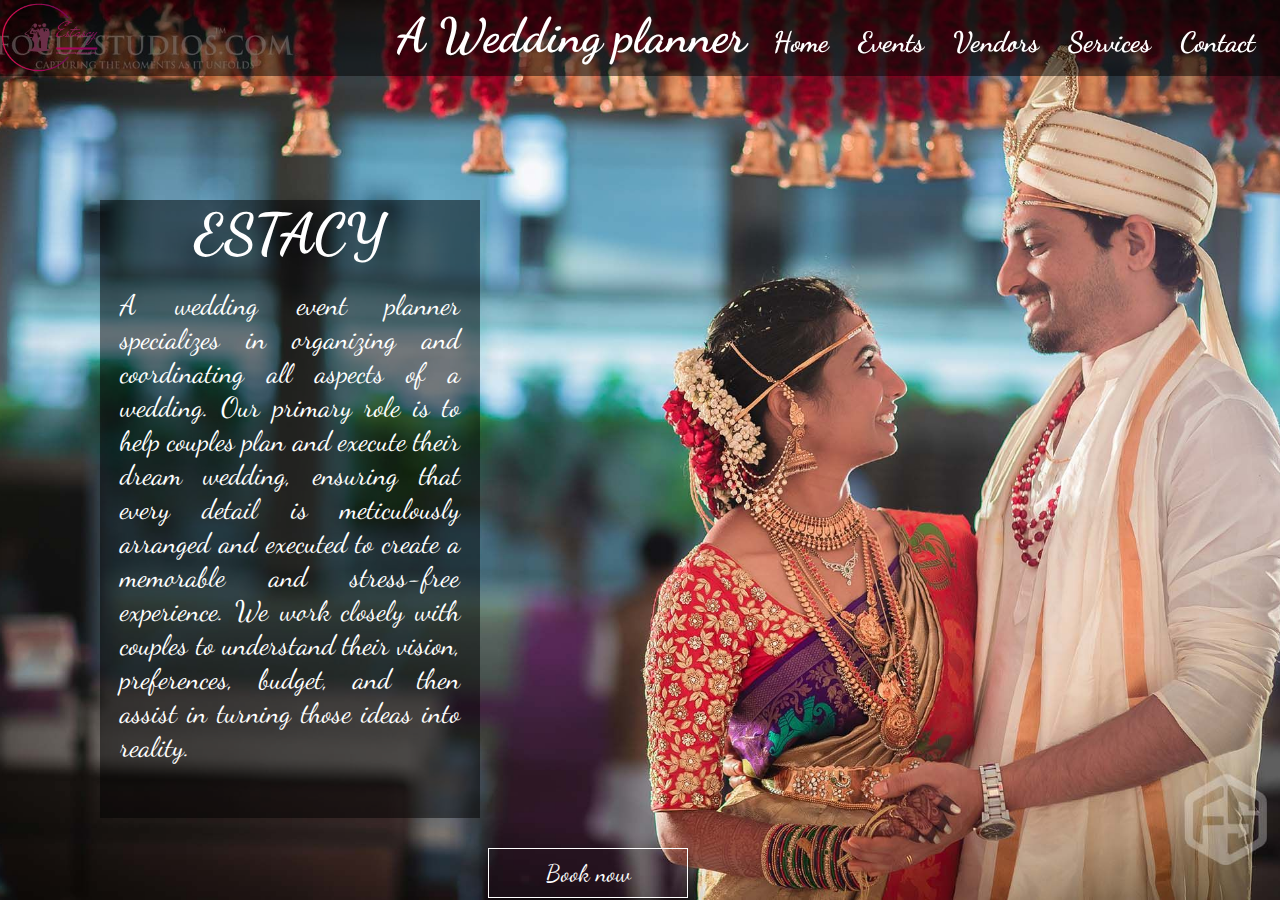
<file: index.html>
<!DOCTYPE html>
<html lang="en">
<head>
    <meta charset="UTF-8">
    <meta name="viewport" content="width=device-width, initial-scale=1.0">
    <link rel="stylesheet" href="style.css">
    <title>Document</title>
</head>
<body>
    <div class="page1">
        <header>
            <div class="logo">
                <img src="images/logo.png" alt="">
            </div>
            <div class="heading">
                <h1>A Wedding planner</h1>
            </div>
            <div>
                <ul>
                    <li><a href="index.html">Home</a></li>
                    <li><a href="event.html">Events</a></li>
                    <li><a href="Photographers.html">Vendors</a></li>
                    <li><a href="services.html">Services</a></li>
                    <li><a href="contact.html">Contact</a></li>
    
                </ul>
            </div>
        </header>
        <!-----------------------------------home page-------------------------------------------------->
        <div class="p1content">
            <div class="wrapper">
                <div class="box box2"><h1> ESTACY</h1><p>A wedding event planner specializes in organizing and coordinating all aspects of a wedding.
                     Our primary role is to help couples plan and execute their dream wedding, ensuring that every detail is meticulously arranged and executed to create a memorable and stress-free experience.
                      We work closely with couples to understand their vision, preferences, budget, and then assist in turning those ideas into reality.</p><br></div>
            </div> 
            <div>
                <button class="btn"><a href="event.html">Book now</a></button>
            </div>
        </div>
    </div>
        

</body>
</html>
</file>
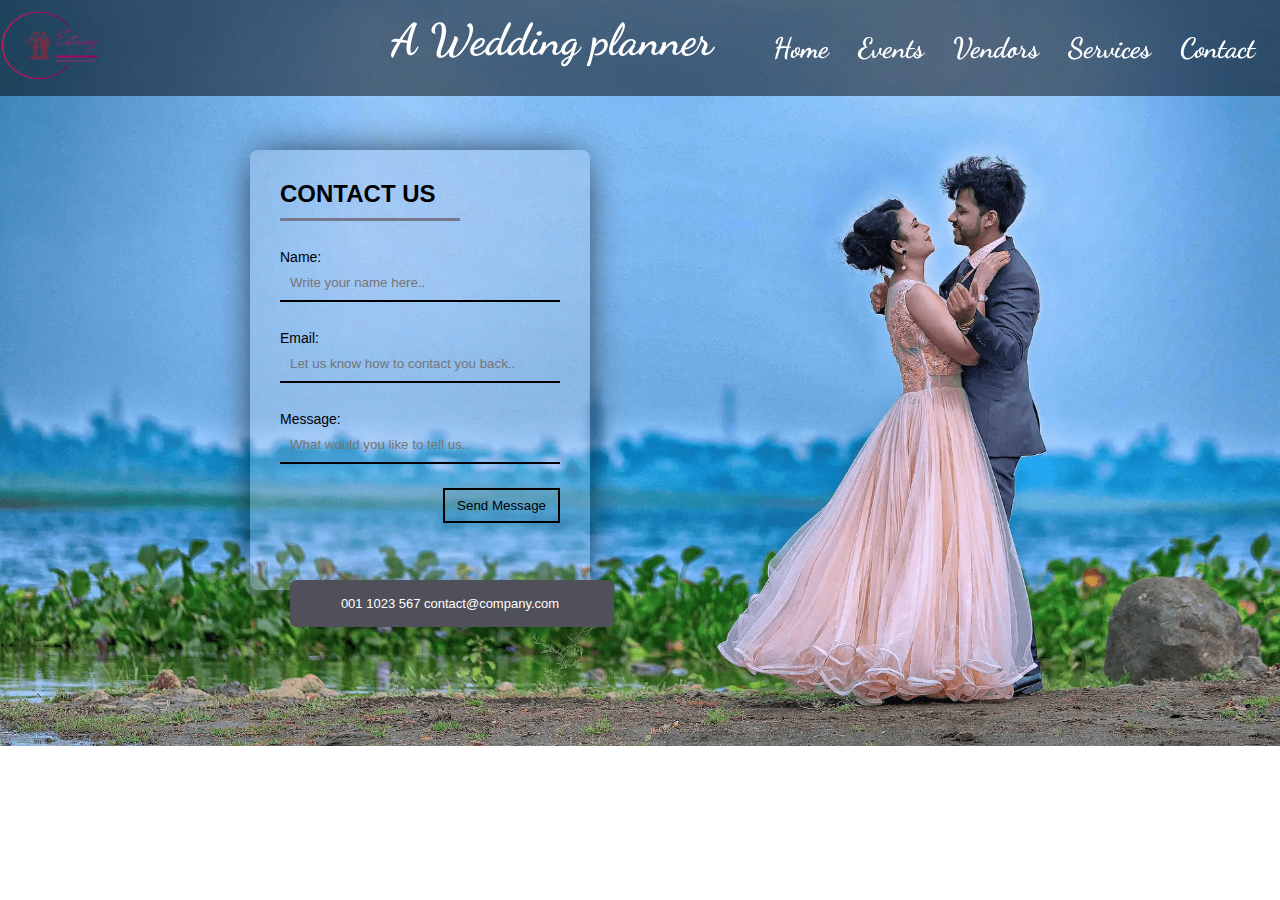
<file: contact.html>
<!DOCTYPE html>
<html lang="en">
<head>
    <meta charset="UTF-8">
    <meta name="viewport" content="width=device-width, initial-scale=1.0">
    <title>Document</title>
    <style>
    @import url('https://fonts.googleapis.com/css2?family=Dancing+Script:wght@400;500;600;700&family=Poppins:wght@100;200;300;400;500;600;700;800&display=swap');
    body{
    margin: 0;
    padding: 0;
    font-family: 'Dancing Script', cursive;
    box-sizing: border-box;
    background-image: url(images/bgimg.jpg);
    background-size: cover;
    background-repeat: no-repeat;
    width: 100%;
    background-position: center;
    overflow: hidden;
    align-items: center;
    justify-content: center;
    font-family: 'Dancing Script', cursive;
   }
.cpage header{
 display: flex;
 justify-content: space-between;
 background-color: rgba(0, 0, 0, 0.5);
 width: 100%;
 top: 0;
 right: 0;
 left: 0;
 position: fixed;
}
.clogo img{
    width:100px ;
    height:70px ;
    margin-top:10px;
    
}
.cpage header ul li{
    display: inline-block;
    margin-right: 25px;
    margin-top: 15px;
 
}
.cpage header ul li a{
    text-decoration: none;
    color: #fff;
    font-size: 28px;
    font-weight:900;
    
    
}
.cheading{
 font-size: 22px;
 color: #fff;
 margin-left: 270px;
 margin-top: -15px;

}
.form{
    width:340px;
    height:440px;
    background:rgba(202, 209, 227, 0.25);
    border-radius:8px;
    box-shadow:0 0 40px -10px #000;
    margin-top:150px;
    margin-left: 250px;
    padding:20px 30px;
    max-width:calc(100vw - 40px);
    box-sizing:border-box;
    font-family:'Montserrat',sans-serif;        
            
    }
h2{
    margin:10px 0;
    padding-bottom:10px;
    width:180px;
    color:#000;
    border-bottom:3px solid #78788c;
    }
input{
        width:100%;
        padding:10px;
        box-sizing:border-box;
        background:none;
        outline:none;
        resize:none;
        border:0;
        font-family:'Montserrat',sans-serif;
        transition:all .3s;
        border-bottom:2px solid #000;
    }
input:focus{
        border-bottom:2px solid #000;
    }
p:before{
        content:attr(type);
        display:block;
        margin:28px 0 0;
        font-size:14px;
        color:#000;
    }
button{
        float:right;
        padding:8px 12px;
        margin:8px 0 0;
        font-family:'Montserrat',sans-serif;
        border:2px solid #000;
        background:0;
        color:#000;
        cursor:pointer;transition:all .3s}
button:hover{
    background:#78788c;
        color:#fff;
}
.cont{
    content:'Hi';
    position:absolute;
    top: 580px;
    margin-left: 10px;
    background:#50505a;
    color:#fff;width:320px;
    padding:16px 4px 16px 0;
    border-radius:6px;
    font-size:13px;
    box-shadow:10px 10px 40px -14px #000;
    text-align: center;
    
}
</style>
</head>
<body>
    <div class="cpage">
        <header>
            <div class="clogo">
                <img src="images/logo.png" alt="">
            </div>
            <div class="cheading">
                <h1>A Wedding planner</h1>
            </div>
            <div>
                <ul>
                    <li><a href="index.html">Home</a></li>
                    <li><a href="event.html">Events</a></li>
                    <li><a href="Photographers.html">Vendors</a></li>
                    <li><a href="services.html">Services</a></li>
                    <li><a href="contact.html">Contact</a></li>
    
                </ul>
            </div>
        </header>
        <form class="form">
        <h2>CONTACT US</h2>
        <p type="Name:"><input placeholder="Write your name here.."></input></p>
        <p type="Email:"><input placeholder="Let us know how to contact you back.."></input></p>
        <p type="Message:"><input placeholder="What would you like to tell us.."></input></p>
        <button class="msg">Send Message</button>
        <div class="cont">
          <span class="fao"></span>001 1023 567
          <span class="faeo"></span> contact@company.com
        </div>
      </form>
    </div>
</body>
</html>
</file>
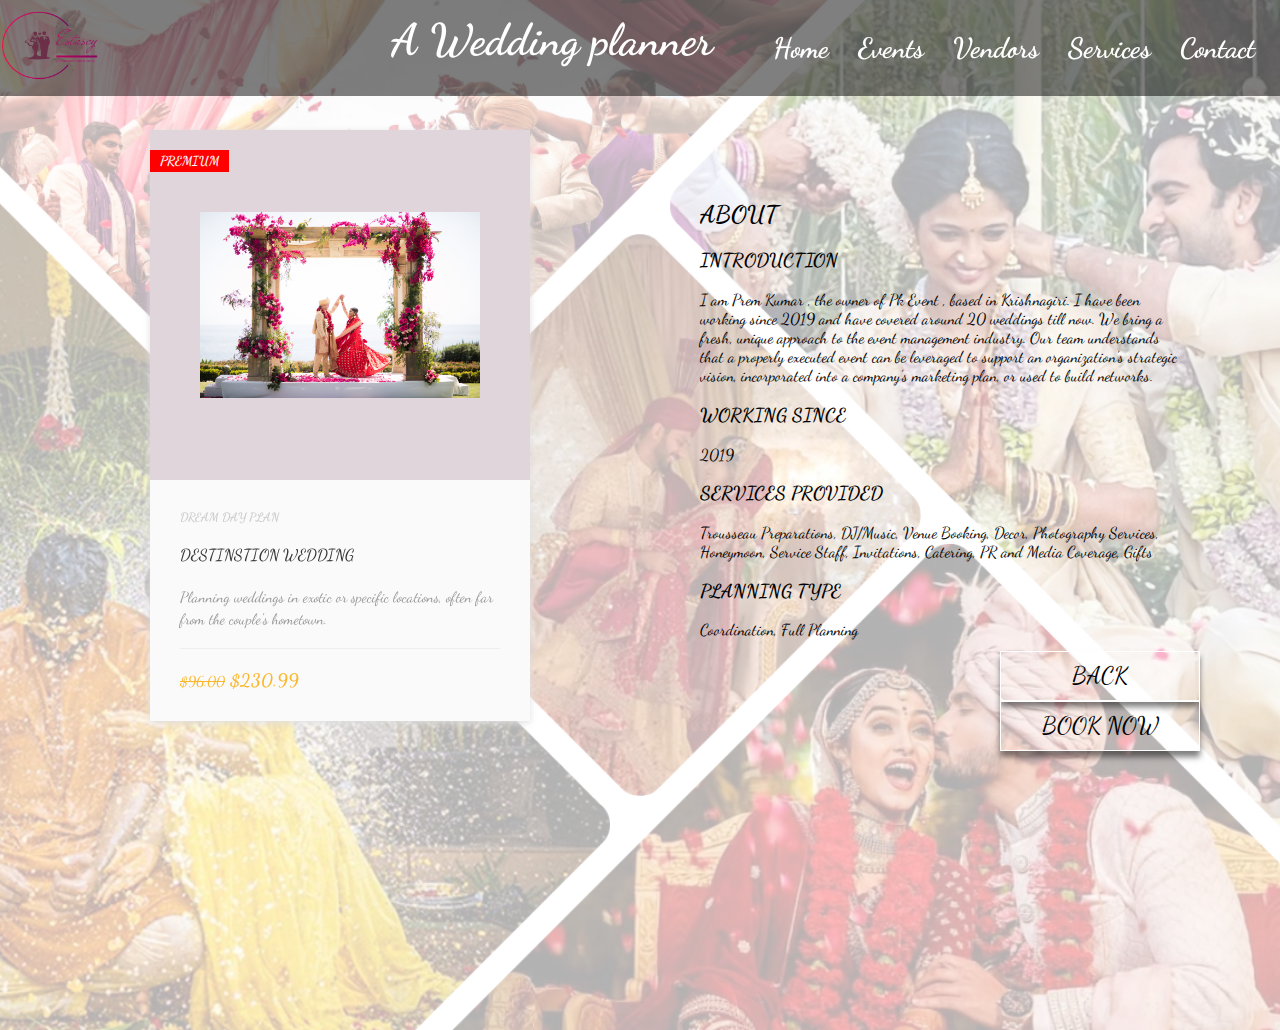
<file: details.html>
<!DOCTYPE html>
<html lang="en">
<head>
    <meta charset="UTF-8">
    <meta name="viewport" content="width=device-width, initial-scale=1.0">
    <title>Document</title>
    <style>
    @import url('https://fonts.googleapis.com/css2?family=Dancing+Script:wght@400;500;600;700&family=Poppins:wght@100;200;300;400;500;600;700;800&display=swap');
    body{
    margin: 0;
    padding: 0;
    -webkit-box-sizing: border-box;
    box-sizing: border-box;
    font-family: 'Dancing Script', cursive;
    box-sizing: border-box;
    background-image: url(images/backgroundn\ images.png);
    background-size: cover;
    background-repeat: no-repeat;
    height: 100vh;
    width: 100%;
    background-position: center;
    overflow: hidden;
    align-items: center;
    justify-content: center;
    
}
.dpage header{
 display: flex;
 justify-content: space-between;
 background-color: rgba(0, 0, 0, 0.5);
 width: 100%;
 top: 0;
 right: 0;
 left: 0;
 position: fixed;
}
.dlogo img{
    width:100px ;
    height:70px ;
    margin-top:10px;
    
}
header ul li{
    display: inline-block;
    margin-right: 25px;
    margin-top: 15px;
 
}
header ul li a{
    text-decoration: none;
    color: #fff;
    font-size: 28px;
    font-weight:900;
    
    
}
.dheading{
font-size: 22px;
 color: #fff;
 margin-left: 270px;
 margin-top: -15px;
}
/*--------------------------------------------------------------------------------------*/
a
{
    text-decoration: none;
}
.product-card {
    width: 380px;
    position: relative;
    box-shadow: 0 2px 7px #dfdfdf;
    background: #fafafa;
    margin-top: 130px;
    margin-left: 150px;
}
.badge {
    position: absolute;
    left: 0;
    top: 20px;
    text-transform: uppercase;
    font-size: 13px;
    font-weight: 700;
    background: red;
    color: #fff;
    padding: 3px 10px;
}
.product-tumb {
    display: flex;
    align-items: center;
    justify-content: center;
    height: 250px;
    padding: 50px;
    background: rgba(197, 176, 187, 0.5);
}
.product-tumb img {
    max-width: 100%;
    max-height: 100%;
}
.product-details {
    padding: 30px;
}

.product-catagory {
    display: block;
    font-size: 12px;
    font-weight: 700;
    text-transform: uppercase;
    color: #ccc;
    margin-bottom: 18px;
}

.product-details h4 a {
    font-weight: 500;
    display: block;
    margin-bottom: 18px;
    text-transform: uppercase;
    color: #363636;
    text-decoration: none;
    transition: 0.3s;
}
.product-details h4 a:hover {
    color: #fbb72c;
}

.product-details p {
    font-size: 15px;
    line-height: 22px;
    margin-bottom: 18px;
    color: #999;
}

.product-bottom-details {
    overflow: hidden;
    border-top: 1px solid #eee;
    padding-top: 20px;
}

.product-bottom-details div {
    float: left;
    width: 50%;
}

.product-price {
    font-size: 18px;
    color: #fbb72c;
    font-weight: 600;
}

.product-price small {
    font-size: 80%;
    font-weight: 400;
    text-decoration: line-through;
    display: inline-block;
    margin-right: 5px;
}

.product-links {
    text-align: right;
}

.product-links a {
    display: inline-block;
    margin-left: 5px;
    color: #e1e1e1;
    transition: 0.3s;
    font-size: 17px;
}

.product-links a:hover {
    color: #fbb72c;
}
.dbutton{
    display: block;
    margin-left: 1000px;
    margin-top: -70px;
    
}
.dbttn{
    font-family: 'Dancing Script', cursive;
    text-decoration: none;
    border: 1px solid #fff;
    background-color: transparent;
    height: 50px;
    width: 200px;
    font-size: 1.5em;
    box-shadow: 0 6px 6px rgba(0, 0, 0, 0.5);
}
.dbttn:hover{
    background:rgba(12, 118, 156, 0.5);
        color:#fff;
}
.about{
    display: block;
    margin-left: 700px;
    margin-right: 100px;
    margin-top: -570px;
}
    </style>
</head>
<body>
    <div>
        <div class="dpage">
            <header>
                <div class="dlogo">
                    <img src="images/logo.png" alt="">
                </div>
                <div class="dheading">
                    <h1>A Wedding planner</h1>
                </div>
                <div>
                    <ul>
                        <li><a href="index.html">Home</a></li>
                        <li><a href="event.html">Events</a></li>
                        <li><a href="Photographers.html">Vendors</a></li>
                        <li><a href="services.html">Services</a></li>
                        <li><a href="contact.html">Contact</a></li>
        
                    </ul>
                </div>
            </header>
            <div class="product-card">
                <div class="badge">premium</div>
                <div class="product-tumb">
                    <img src="images/photow1.jpg" alt="">
                </div>
                <div class="product-details">
                    <span class="product-catagory">Dream Day plan</span>
                    <h4><a href="">Destinstion wedding</a></h4>
                    <p>Planning weddings in exotic or specific locations, often far from the couple's hometown.</p>
                    <div class="product-bottom-details">
                        <div class="product-price"><small>$96.00</small>$230.99</div>
                        <div class="product-links">
                            <a href=""><i class="fa fa-heart"></i></a>
                            <a href=""><i class="fa fa-shopping-cart"></i></a>
                        </div>
                    </div>
                </div>
            </div>
            <div class="dbutton"> 
                <a href="event.html"><button class="dbttn outline">BACK</button></a>
                <a href="contact.html"><button class="dbttn fill">BOOK NOW</button></a>
            </div>
            <div class="about">
                <h2>ABOUT</h2>
                <h3>INTRODUCTION</h3>
                <p>I am Prem Kumar , the owner of Pk Event , based in Krishnagiri. I have been working since 2019 and have covered around 20 weddings till now. We bring a fresh, unique approach to the event management industry. Our team understands that a properly executed event can be leveraged to support an organization’s strategic vision, incorporated into a company’s marketing plan, or used to build networks.</p>
                <h3>WORKING SINCE</h3>
                <p>2019</p>
                <h3>SERVICES PROVIDED</h3>
                <p>Trousseau Preparations, DJ/Music, Venue Booking, Decor, Photography Services, Honeymoon, Service Staff, Invitations, Catering, PR and Media Coverage, Gifts</p>
                <h3>PLANNING TYPE</h3>
                <p>Coordination, Full Planning</p>
            </div>
        </div>
    </div>
</body>
</html>
</file>
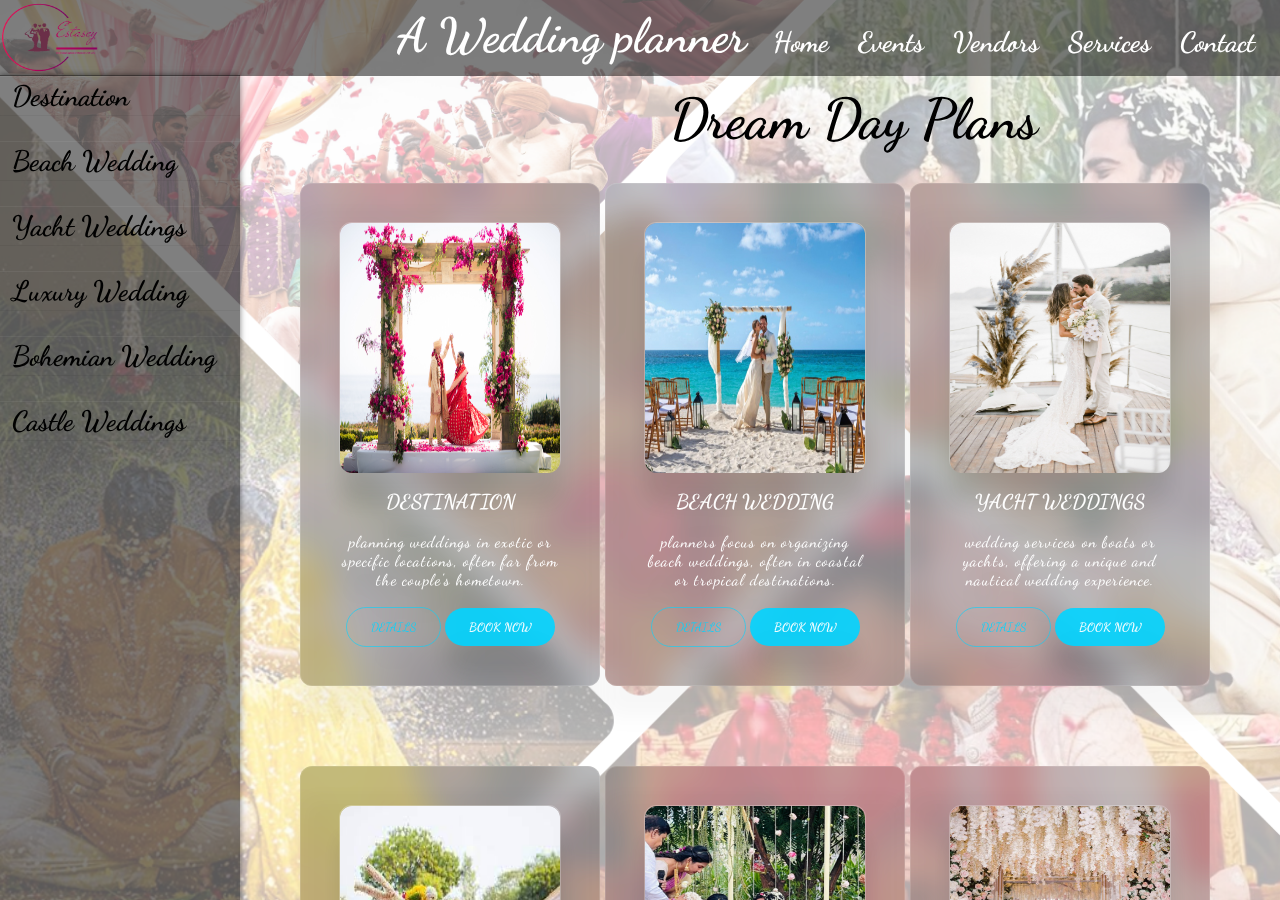
<file: event.html>
<!DOCTYPE html>
<html lang="en">
<head>
    <meta charset="UTF-8">
    <meta name="viewport" content="width=device-width, initial-scale=1.0">
    <link rel="stylesheet" href="style.css">
    <title>Events</title>
    <style>
      .page1{
    background-image: url(images/backgroundn\ images.png);
    background-size: cover;
    background-repeat: no-repeat;
    height: 100vh;
    width: 100%;
    background-position: center;
    overflow: hidden;
    align-items: center;
    justify-content: center;
}
    </style>
</head>
<body>
  <div class="page1">
    <header>
        <div class="logo">
            <img src="images/logo.png" alt="">
        </div>
        <div class="heading">
            <h1>A Wedding planner</h1>
        </div>
        <div>
            <ul>
                <li><a href="index.html">Home</a></li>
                <li><a href="event.html">Events</a></li>
                <li><a href="Photographers.html">Vendors</a></li>
                <li><a href="services.html">Services</a></li>
                <li><a href="contact.html">Contact</a></li>

            </ul>
        </div>
    </header>
        <div class="content">
            <div class="sidebar">
                <ul>
                    <li><a href="event.html">Destination </a></li>
                    <li><a href="event.html">Beach Wedding</a></li>
                    <li><a href="event.html">Yacht Weddings</a></li>
                    <li><a href="event.html">Luxury Wedding</a></li>
                    <li><a href="event.html">Bohemian Wedding</a></li>
                    <li><a href="event.html">Castle Weddings</a></li>
                    
                    
    
                </ul>
            </div>
            <div class="maincontent">
                <div class="vheader">
                    <h1 style="margin-left: 670px;">Dream Day Plans</h1>
                </div>
                <div class="d-flex">
                    <div class="container">
                      <div class="wrapper">
                        <div class="banner-image"> <img src="images/photow1.jpg" alt=""> </div>
                        <h1 class="heading3">Destination</h1>
                        <p class="subtitle">planning weddings in exotic or specific locations, often far from the couple's hometown.</p>
                      </div>
                      <div class="button-wrapper"> 
                        <a href="details.html"><button class="bttn outline">DETAILS</button></a>
                        <a href="contact.html"><button class="bttn fill">BOOK NOW</button></a>
                      </div>
                    </div>
                    <div class="container">
                      <div class="wrapper">
                        <div class="banner-image"> <img src="images/photow2.jpg" alt=""> </div>
                        <h1 class="heading3">Beach Wedding</h1>
                        <p class="subtitle"> planners focus on organizing beach weddings, often in coastal or tropical destinations.</p>
                      </div>
                      <div class="button-wrapper"> 
                        <a href="details.html"><button class="bttn outline">DETAILS</button></a>
                        <a href="contact.html"><button class="bttn fill">BOOK NOW</button></a>
                      </div>
                    </div>
                    <div class="container">
                        <div class="wrapper">
                          <div class="banner-image"> <img src="images/photow3.jpg" alt=""> </div>
                          <h1 class="heading3"> Yacht Weddings</h1>
                          <p class="subtitle"> wedding services on boats or yachts, offering a unique and nautical wedding experience.</p>
                        </div>
                        <div class="button-wrapper"> 
                          <a href="details.html"><button class="bttn outline">DETAILS</button></a>
                          <a href="contact.html"><button class="bttn fill">BOOK NOW</button></a>
                        </div>
                    </div>
               </div>
               <div class="d-flex">
                <div class="container">
                  <div class="wrapper">
                    <div class="banner-image"> <img src="images/photow4.jpg" alt=""> </div>
                    <h1 class="heading3">Luxury Wedding</h1>
                    <p class="subtitle">Specializing in high-end and extravagant weddings, these planners create lavish, opulent events.</p>
                  </div>
                  <div class="button-wrapper"> 
                    <a href="details.html"><button class="bttn outline">DETAILS</button></a>
                    <a href="contact.html"><button class="bttn fill">BOOK NOW</button></a>
                  </div>
                </div>
                <div class="container">
                  <div class="wrapper">
                    <div class="banner-image"> <img src="images/photow5.jpg" alt=""> </div>
                    <h1 class="heading3">Bohemian Wedding</h1>
                    <p class="subtitle">Wedding stylists are experts at creating weddings with a free-spirited and relaxed atmosphere, often in outdoor settings.</p>
                  </div>
                  <div class="button-wrapper"> 
                    <a href="details.html"><button class="bttn outline">DETAILS</button></a>
                    <a href="contact.html"><button class="bttn fill">BOOK NOW</button></a>
                  </div> 
                </div>
                <div class="container">
                    <div class="wrapper">
                      <div class="banner-image"> <img src="images/photow6.jpg" alt=""> </div>
                      <h1 class="heading3">Castle Weddings</h1>
                      <p class="subtitle">Businesses in this niche help couples fulfill your dream of having a fairy tale wedding in a castle or historic estate.</p>
                    </div>
                    <div class="button-wrapper"> 
                      <a href="details.html"><button class="bttn outline">DETAILS</button></a>
                    <a href="contact.html"><button class="bttn fill">BOOK NOW</button></a>
                    </div>
                </div>
            </div>
        </div>
    </div>
</body>
</html>
</file>
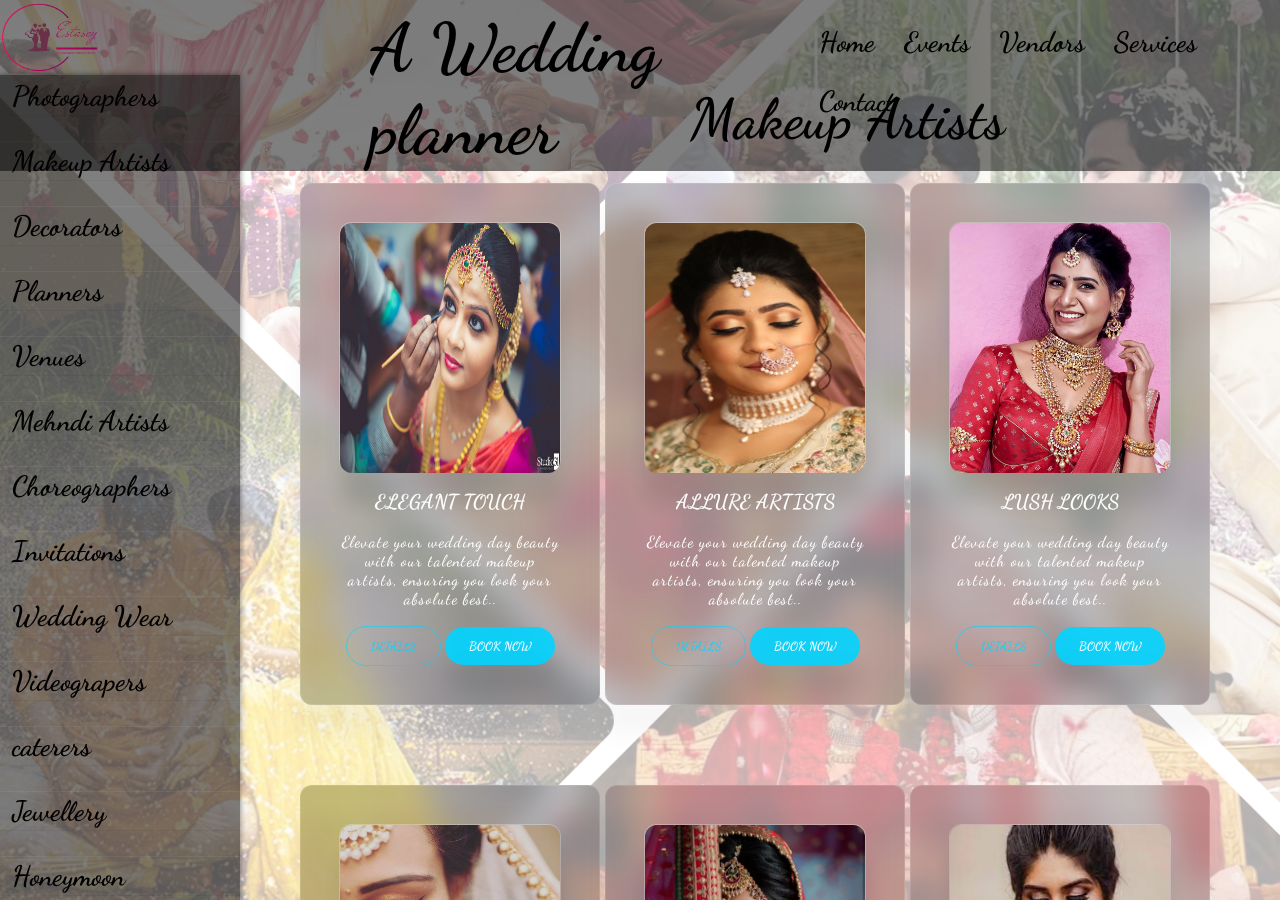
<file: makeup.html>
<!DOCTYPE html>
<html lang="en">
<head>
    <meta charset="UTF-8">
    <meta name="viewport" content="width=device-width, initial-scale=1.0">
    <link rel="stylesheet" href="style.css">
    <title>Makeup Artists</title>
</head>
<body>
    <div class="vendorspage">
        <nav>
            <div class="logo2">
                <img src="images/logo.png" alt="">
            </div>
            <div class="heading2">
                <h1>A Wedding planner</h1>
            </div>
            <div class="topbar">
                <ul>
                    <li><a href="index.html">Home</a></li>
                    <li><a href="event.html">Events</a></li>
                    <li><a href="Photographers.html">Vendors</a></li>
                    <li><a href="services.html">Services</a></li>
                    <li><a href="contact.html">Contact</a></li>
    
                </ul>
            </div>
        </nav>
        <div class="content">
            <div class="sidebar">
                <ul>
                    <li><a href="Photographers.html">Photographers</a></li>
                    <li><a href="makeup.html">Makeup Artists</a></li>
                    <li><a href="Photographers.html">Decorators</a></li>
                    <li><a href="makeup.html">Planners</a></li>
                    <li><a href="Photographers.html">Venues</a></li>
                    <li><a href="makeup.html">Mehndi Artists</a></li>
                    <li><a href="Photographers.html">Choreographers</a></li>
                    <li><a href="makeup.html">Invitations</a></li>
                    <li><a href="Photographers.html">Wedding Wear</a></li>
                    <li><a href="makeup.html">Videograpers</a></li>
                    <li><a href="Photographers.html">caterers</a></li>
                    <li><a href="makeup.html">Jewellery</a></li>
                    <li><a href="Photographers.html">Honeymoon</a></li>
                    <li><a href="makeup.html">Entertainment</a></li>
                    <li><a href="Photographers.html">DJ's</a></li>
                    <li><a href="Photographers.html">Pandits</a></li>
                    <li><a href="makeup.html">Gifts</a></li>
                    <li><a href="Photographers.html"></a>Cars</li>
                    
    
                </ul>
            </div>
            <div class="maincontent">
                <div class="vheader">
                    <h1 style="margin-left: 690px;">Makeup Artists</h1>
                </div>
                <div class="d-flex">
                    <div class="container">
                      <div class="wrapper">
                        <div class="banner-image"> <img src="images/photom3.jpg" alt=""> </div>
                        <h1 class="heading3">Elegant Touch </h1>
                        <p class="subtitle">Elevate your wedding day beauty with our talented makeup artists, ensuring you look your absolute best..</p>
                      </div>
                      <div class="button-wrapper"> 
                        <a href="details.html"><button class="bttn outline">DETAILS</button></a>
                          <a href="contact.html"><button class="bttn fill">BOOK NOW</button></a>
                      </div>
                    </div>
                    <div class="container">
                      <div class="wrapper">
                        <div class="banner-image"> <img src="images/photom4.jpg" alt=""> </div>
                        <h1 class="heading3">Allure Artists</h1>
                        <p class="subtitle">Elevate your wedding day beauty with our talented makeup artists, ensuring you look your absolute best..</p>
                      </div>
                      <div class="button-wrapper"> 
                        <a href="details.html"><button class="bttn outline">DETAILS</button></a>
                          <a href="contact.html"><button class="bttn fill">BOOK NOW</button></a>
                      </div>
                    </div>
                    <div class="container">
                        <div class="wrapper">
                          <div class="banner-image"> <img src="images/photom1.jpg" alt=""> </div>
                          <h1 class="heading3">Lush Looks</h1>
                          <p class="subtitle">Elevate your wedding day beauty with our talented makeup artists, ensuring you look your absolute best..</p>
                        </div>
                        <div class="button-wrapper"> 
                          <a href="details.html"><button class="bttn outline">DETAILS</button></a>
                          <a href="contact.html"><button class="bttn fill">BOOK NOW</button></a>
                        </div>
                    </div>
               </div>
               <div class="d-flex">
                <div class="container">
                  <div class="wrapper">
                    <div class="banner-image"> <img src="images/photom5.jpg" alt=""> </div>
                    <h1 class="heading3">Chic Transform</h1>
                    <p class="subtitle">Elevate your wedding day beauty with our talented makeup artists, ensuring you look your absolute best..</p>
                  </div>
                  <div class="button-wrapper"> 
                    <a href="details.html"><button class="bttn outline">DETAILS</button></a>
                          <a href="contact.html"><button class="bttn fill">BOOK NOW</button></a>
                  </div>
                </div>
                <div class="container">
                  <div class="wrapper">
                    <div class="banner-image"> <img src="images/photom6.jpg" alt=""> </div>
                    <h1 class="heading3">Fresh Facade</h1>
                    <p class="subtitle">Elevate your wedding day beauty with our talented makeup artists, ensuring you look your absolute best..</p>
                  </div>
                  <div class="button-wrapper"> 
                    <a href="details.html"><button class="bttn outline">DETAILS</button></a>
                          <a href="contact.html"><button class="bttn fill">BOOK NOW</button></a>
                  </div> 
                </div>
                <div class="container">
                    <div class="wrapper">
                      <div class="banner-image"> <img src="images/photom2.jpg" alt=""> </div>
                      <h1 class="heading3">Glamour Groove</h1>
                      <p class="subtitle">Lorem ipsum dolor sit amet, <br/>
                      consectetur adipiscing elit.</p>
                    </div>
                    <div class="button-wrapper"> 
                      <a href="details.html"><button class="bttn outline">DETAILS</button></a>
                          <a href="contact.html"><button class="bttn fill">BOOK NOW</button></a>
                    </div>
                </div>
            </div>
        </div>
    </div>
</body>
</html>
</file>
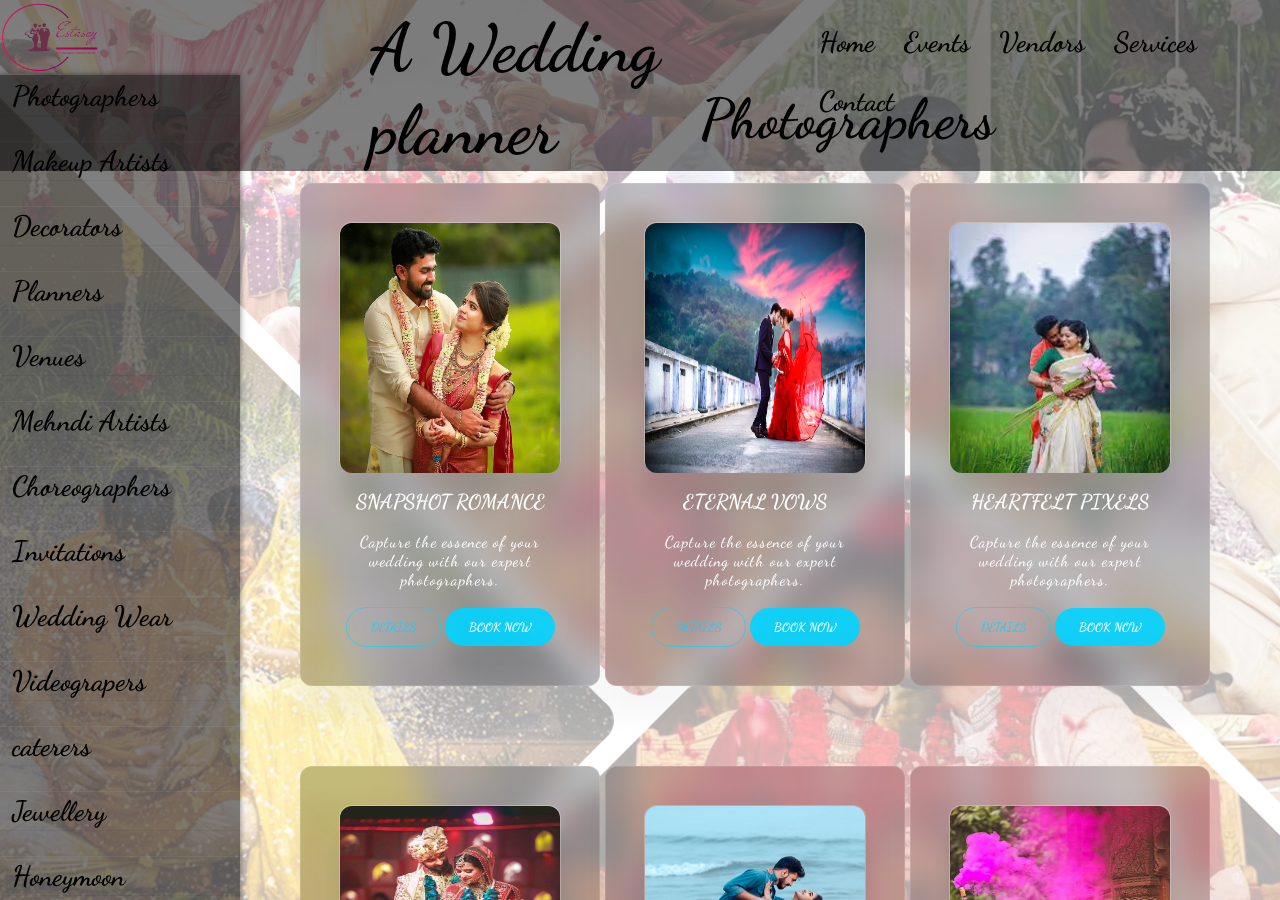
<file: Photographers.html>
<!DOCTYPE html>
<html lang="en">
<head>
    <meta charset="UTF-8">
    <meta name="viewport" content="width=device-width, initial-scale=1.0">
    <link rel="stylesheet" href="style.css">
    <title>Photographers</title>
</head>
<body>
    <div class="vendorspage">
        <nav>
            <div class="logo2">
                <img src="images/logo.png" alt="">
            </div>
            <div class="heading2">
                <h1>A Wedding planner</h1>
            </div>
            <div class="topbar">
                <ul>
                    <li><a href="index.html">Home</a></li>
                    <li><a href="event.html">Events</a></li>
                    <li><a href="Photographers.html">Vendors</a></li>
                    <li><a href="services.html">Services</a></li>
                    <li><a href="contact.html">Contact</a></li>
    
                </ul>
            </div>
        </nav>
        <div class="content">
            <div class="sidebar over-flow">
                <ul>
                    <li><a href="Photographers.html">Photographers</a></li>
                    <li><a href="makeup.html">Makeup Artists</a></li>
                    <li><a href="Photographers.html">Decorators</a></li>
                    <li><a href="makeup.html">Planners</a></li>
                    <li><a href="Photographers.html">Venues</a></li>
                    <li><a href="makeup.html">Mehndi Artists</a></li>
                    <li><a href="Photographers.html">Choreographers</a></li>
                    <li><a href="makeup.html">Invitations</a></li>
                    <li><a href="Photographers.html">Wedding Wear</a></li>
                    <li><a href="makeup.html">Videograpers</a></li>
                    <li><a href="Photographers.html">caterers</a></li>
                    <li><a href="makeup.html">Jewellery</a></li>
                    <li><a href="Photographers.html">Honeymoon</a></li>
                    <li><a href="Photographers.html">Entertainment</a></li>
                    <li><a href="makeup.html">DJ's</a></li>
                    <li><a href="Photographers.html">Pandits</a></li>
                    <li><a href="makeup.html">Gifts</a></li>
                    <li><a href="Photographers.html"></a>Cars</li>
                    
    
                </ul>
            </div>
            <div class="maincontent">
                <div class="vheader">
                    <h1 style="margin-left: 700px;">Photographers</h1>
                </div>
                <div class="d-flex">
                    <div class="container">
                      <div class="wrapper">
                        <div class="banner-image"> <img src="images/photo1.jpg" alt=""> </div>
                        <h1 class="heading3">Snapshot Romance</h1>
                        <p class="subtitle">Capture the essence of your wedding with our expert photographers.</p>
                      </div>
                      <div class="button-wrapper"> 
                        <a href="details.html"><button class="bttn outline">DETAILS</button></a>
                          <a href="contact.html"><button class="bttn fill">BOOK NOW</button></a>
                      </div>
                    </div>
                    <div class="container">
                      <div class="wrapper">
                        <div class="banner-image"> <img src="images/photo2.jpg" alt=""> </div>
                        <h1 class="heading3">Eternal Vows</h1>
                        <p class="subtitle">Capture the essence of your wedding with our expert photographers.</p>
                      </div>
                      <div class="button-wrapper"> 
                        <a href="details.html"><button class="bttn outline">DETAILS</button></a>
                          <a href="contact.html"><button class="bttn fill">BOOK NOW</button></a>
                      </div>
                    </div>
                    <div class="container">
                        <div class="wrapper">
                          <div class="banner-image"> <img src="images/photo3.jpg" alt=""> </div>
                          <h1 class="heading3">Heartfelt Pixels</h1>
                          <p class="subtitle">Capture the essence of your wedding with our expert photographers.</p>
                        </div>
                        <div class="button-wrapper"> 
                          <a href="details.html"><button class="bttn outline">DETAILS</button></a>
                          <a href="contact.html"><button class="bttn fill">BOOK NOW</button></a>
                        </div>
                    </div>
               </div>
               <div class="d-flex">
                <div class="container">
                  <div class="wrapper">
                    <div class="banner-image"> <img src="images/photo4.jpg" alt=""> </div>
                    <h1 class="heading3">Candid Elegance</h1>
                    <p class="subtitle">Capture the essence of your wedding with our expert photographers.</p>
                  </div>
                  <div class="button-wrapper"> 
                    <a href="details.html"><button class="bttn outline">DETAILS</button></a>
                          <a href="contact.html"><button class="bttn fill">BOOK NOW</button></a>
                  </div>
                </div>
                <div class="container">
                  <div class="wrapper">
                    <div class="banner-image"> <img src="images/photo5.jpg" alt=""> </div>
                    <h1 class="heading3">Romantic Focus</h1>
                    <p class="subtitle">Capture the essence of your wedding with our expert photographers.</p>
                  </div>
                  <div class="button-wrapper"> 
                    <a href="details.html"><button class="bttn outline">DETAILS</button></a>
                          <a href="contact.html"><button class="bttn fill">BOOK NOW</button></a>
                  </div> 
                </div>
                <div class="container">
                    <div class="wrapper">
                      <div class="banner-image"> <img src="images/photo6.jpg" alt=""> </div>
                      <h1 class="heading3">Amour Artistry</h1>
                      <p class="subtitle">Capture the essence of your wedding with our expert photographers.</p>
                    </div>
                    <div class="button-wrapper"> 
                      <a href="details.html"><button class="bttn outline">DETAILS</button></a>
                          <a href="contact.html"><button class="bttn fill">BOOK NOW</button></a>
                    </div>
                </div>
            </div>
        </div>
    </div>
</body>
</html>
</file>
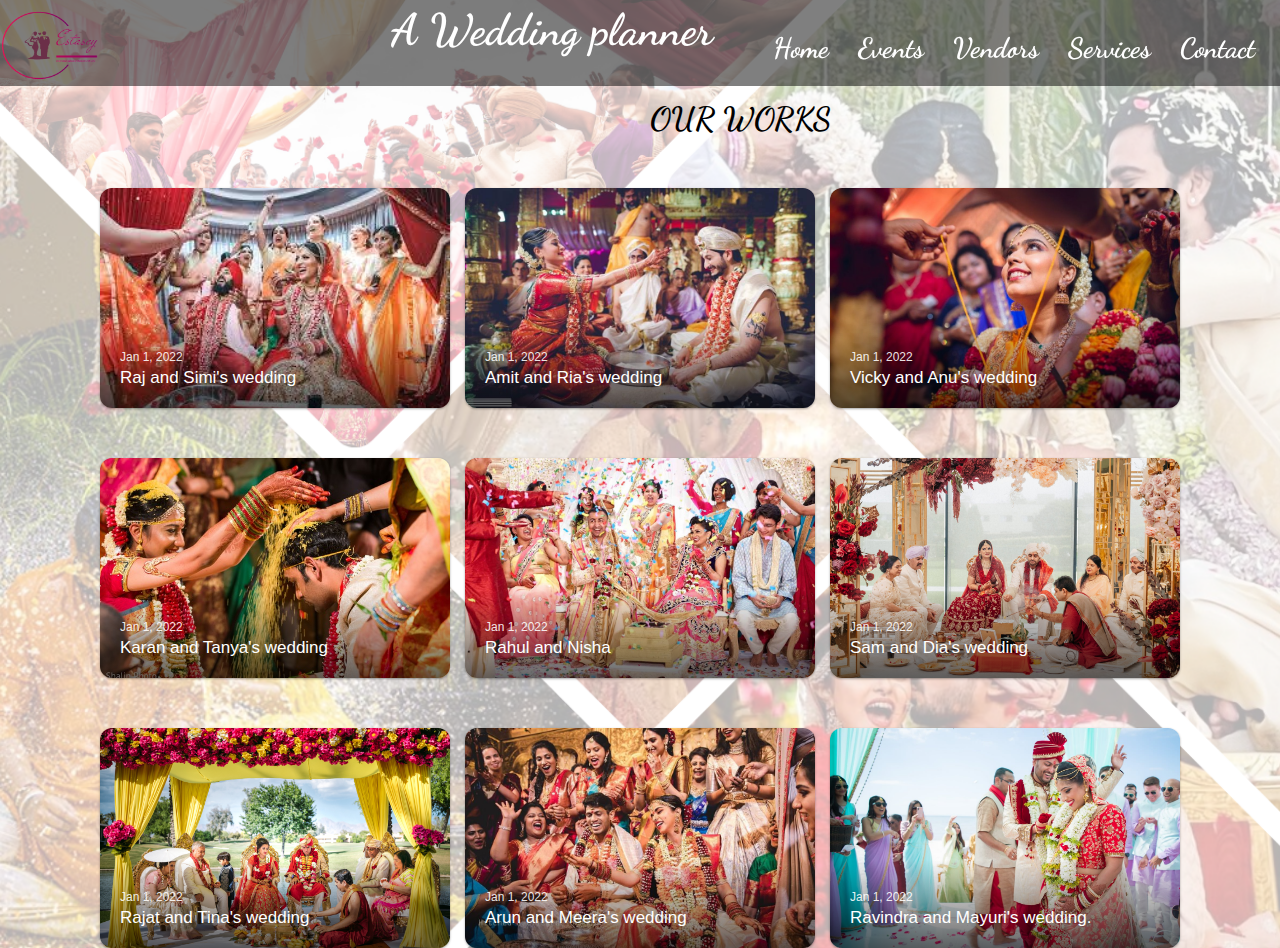
<file: services.html>
<!DOCTYPE html>
<html lang="en">
<head>
    <meta charset="UTF-8">
    <meta name="viewport" content="width=device-width, initial-scale=1.0">
    <title>Document</title>
    <style>
    @import url('https://fonts.googleapis.com/css2?family=Dancing+Script:wght@400;500;600;700&family=Poppins:wght@100;200;300;400;500;600;700;800&display=swap');
    body{
    margin: 0;
    padding: 0;
    -webkit-box-sizing: border-box;
    box-sizing: border-box;
    font-family: 'Dancing Script', cursive;
    box-sizing: border-box;
    background-image: url(images/backgroundn\ images.png);
    background-size: cover;
    background-repeat: no-repeat;
    width: 100%;
    background-position: center;
    align-items: center;
    justify-content: center;
   
    } 
  .spage header{
 display: flex;
 justify-content: space-between;
 background-color: rgba(0, 0, 0, 0.5);
 width: 100%;
 top: 0;
 right: 0;
 left: 0;
 position: fixed;
 z-index: 5;
}
.slogo img{
    width:100px ;
    height:70px ;
    margin-top:10px;
   
}
header ul li{
    display: inline-block;
    margin-right: 25px;
    margin-top: 15px;
 
}
header ul li a{
    text-decoration: none;
    color: #fff;
    font-size: 28px;
    font-weight:900;
    
    
}
.overcontent{
  margin-top: 100px;
  
}
.contentheading h1{
    margin-bottom: 50px;
    margin-left: 650px;
}
.sheading{
font-size: 22px;
 color: #fff;
 margin-left: 270px;
 margin-top: -25px;
}
.article-card {
  width: 350px;
  height: 220px;
  border-radius: 12px;
  overflow: hidden;
  position: relative;
  font-family: Arial, Helvetica, sans-serif;
  box-shadow: 0 1px 3px rgba(0, 0, 0, 0.12), 0 1px 2px rgba(0, 0, 0, 0.24);
  transition: all 300ms;
}
.article-card:hover {
  transform: translateY(-2px);
  box-shadow: 0 14px 28px rgba(0, 0, 0, 0.25), 0 10px 10px rgba(0, 0, 0, 0.22);
}

.article-card img {
  width: 100%;
  height: 100%;
  object-fit: cover;
}
.article-card .content {
  box-sizing: border-box;
  width: 100%;
  position: absolute;
  padding: 30px 20px 20px 20px;
  height: auto;
  bottom: 0;
  background: linear-gradient(transparent, rgba(0, 0, 0, 0.6));
}

.article-card .date,
.article-card .title {
  margin: 0;
}

.article-card .date {
  font-size: 12px;
  color: rgba(255, 255, 255, 0.9);
  margin-bottom: 4px;
}

.article-card .title {
  font-size: 17px;
  color: #fff;
}
.dflex{
    margin-top: 50px;
    display: flex;
    justify-content: space-between;
    margin-left: 100px;
    margin-right: 100px;
}
    </style>
  </head>
  <body>
    <div class="spage">
      <header>
        <div class="slogo">
            <img src="images/logo.png" alt="">
        </div>
        <div class="sheading">
            <h1>A Wedding planner</h1>
        </div>
        <div>
            <ul>
                <li><a href="index.html">Home</a></li>
                <li><a href="event.html">Events</a></li>
                <li><a href="Photographers.html">Vendors</a></li>
                <li><a href="services.html">Services</a></li>
                <li><a href="contact.html">Contact</a></li>

            </ul>
        </div>
    </header>
    <div class="overcontent">
      <div class="contentheading">
          <h1>OUR WORKS</h1>
      </div>
      <div class="content-main">
          <div class="dflex">
              <div class="center">
                  <div class="article-card">
                    <div class="content">
                      <p class="date">Jan 1, 2022</p>
                      <p class="title">Raj and Simi's wedding</p>
                    </div>
                    <img src="images/wphoto1.jpg" alt="">
                  </div>
              </div>
              <div class="center">
                  <div class="article-card">
                    <div class="content">
                      <p class="date">Jan 1, 2022</p>
                      <p class="title">Amit and Ria's wedding</p>
                    </div>
                    <img src="images/wphoto2.jpeg" alt="">
                  </div>
              </div>
              <div class="center">
                  <div class="article-card">
                    <div class="content">
                      <p class="date">Jan 1, 2022</p>
                      <p class="title">Vicky and Anu's wedding</p>
                    </div>
                    <img src="images/wpoto3.jpg" alt="">
                  </div>
              </div>
          </div>
          <div class="dflex">
              <div class="center">
                  <div class="article-card">
                    <div class="content">
                      <p class="date">Jan 1, 2022</p>
                      <p class="title">Karan and Tanya's wedding</p>
                    </div>
                    <img src="images/wphoto4.jpeg" alt="">
                  </div>
              </div>
              <div class="center">
                  <div class="article-card">
                    <div class="content">
                      <p class="date">Jan 1, 2022</p>
                      <p class="title">Rahul and Nisha</p>
                    </div>
                    <img src="images/wphoto5.jpg" alt="">
                  </div>
              </div>
              <div class="center">
                  <div class="article-card">
                    <div class="content">
                      <p class="date">Jan 1, 2022</p>
                      <p class="title">Sam and Dia's wedding</p>
                    </div>
                    <img src="images/wphoto6.jpg" alt="">
                  </div>
              </div>
          </div>
          <div class="dflex">
              <div class="center">
                  <div class="article-card">
                    <div class="content">
                      <p class="date">Jan 1, 2022</p>
                      <p class="title">Rajat and Tina's wedding</p>
                    </div>
                    <img src="images/wphoto7.jpg" alt="">
                  </div>
              </div>
              <div class="center">
                  <div class="article-card">
                    <div class="content">
                      <p class="date">Jan 1, 2022</p>
                      <p class="title">Arun and Meera's wedding</p>
                    </div>
                    <img src="images/wphoto8.jpeg" alt="">
                  </div>
              </div>
              <div class="center">
                  <div class="article-card">
                    <div class="content">
                      <p class="date">Jan 1, 2022</p>
                      <p class="title">Ravindra and Mayuri's wedding.</p>
                    </div>
                    <img src="images/wphoto9.jpg" alt="">
                  </div>
              </div>
          </div>
      </div>
  </div>
    </div>
  </body>
</html>
</file>
<file: style.css>
@import url('https://fonts.googleapis.com/css2?family=Dancing+Script:wght@400;500;600;700&family=Poppins:wght@100;200;300;400;500;600;700;800&display=swap');
*{
    margin: 0;
    padding: 0;
    font-family: 'Dancing Script', cursive;
    box-sizing: border-box;
    
}
.page1{
    background-image: url(images/1st\ bg\ image.jpg);
    background-size: cover;
    background-repeat: no-repeat;
    height: 100vh;
    width: 100%;
    background-position: center;
    overflow: hidden;
    align-items: center;
    justify-content: center;
}
.page1 header{
 display: flex;
 justify-content: space-between;
 background-color: rgba(0, 0, 0, 0.5);
 width: 100%;
 top: 0;
 right: 0;
 left: 0;
 position: fixed;
}
.logo img{
    width:100px ;
    height:70px ;
    margin-top: 2px;
    
}
header ul li{
    display: inline-block;
    margin-right: 25px;
    margin-top: 25px;
 
}
header ul li a{
    text-decoration: none;
    color: #fff;
    font-size: 28px;
    font-weight:900;
    
    
}
.heading{
 font-size: 24px;
 color: #fff;
 margin-left: 270px;
 margin-top: 7px;
}


.box2 {
    background-color: rgba(0,0,0,.5);
    color: #fff;
    margin-left: 100px;
    margin-right: 800px;
    margin-top: 200px;
    text-align: justify;
    font-size: 28px;
    
}
.box2 h1{
   text-align: center;
}
.box2 p{
    margin: 20px;
}
.btn {
    
    text-decoration: none;
    border: 1px solid #fff;
    background-color: transparent;
    height: 50px;
    width: 200px;
    font-size: 1.5em;
    box-shadow: 0 6px 6px rgba(0, 0, 0, 0.5);
    margin-left: 488px;
    margin-top: 30px;
    
}
.btn a{
    text-decoration: none;
    color: #fff;;
}
/*-----------------------------------------------------Home ends--------------------------------------------------------------------------------------*/
.vendorspage{
    background-image: url(images/backgroundn\ images.png);
    background-size: cover;
    background-repeat: no-repeat;
    height: 100vh;
    width: 100%;
    background-position: center;
    overflow: hidden;
    align-items: center;
    justify-content: center;
}
nav{
    display: flex;
    justify-content: space-between;
    background-color: rgba(0, 0, 0, 0.5);
    width: 100%;
    top: 0;
    right: 0;
    left: 0;
    position: fixed;
    z-index: 100;
    
   }
.logo2 img{
       width:100px ;
       height:70px ;
       margin-top: 2px;
       
   }
nav ul li{
       display: inline-block;
       margin-right: 25px;
       margin-top: 25px;
    
   }
nav ul li a{
       text-decoration: none;
       color: #000;
       font-size: 28px;
       font-weight:900;
       
       
   }
nav .heading2{
       font-size: 34px;
       color: #000;
       margin-left: 270px;
       margin-top: 7px;
   }
   .sidebar ul li a{
    text-decoration: none;
    color: #000;
    font-size: 28px;
    font-weight:900;
    margin-left: 10px;
    
}
.sidebar{
    position: fixed;
    background-color: rgba(0, 0, 0, 0.5);
    box-shadow: 0px 0px 6px rgba(0, 0, 0, 0.5);
    height: 100vh;
    width: 240px;
    
  }
  .over-flow{
    overflow-y: scroll;
  }
  .sidebar ul li{
    margin-bottom: 25px;
    margin-top: 1px;
    border-bottom: 1px solid #bdb8d7;
  border-bottom: 1px solid rgba(0,0,0,0.05);
  border-top: 1px solid rgba(255,255,255,0.05);
  padding: 2px;

  }
.sidebar ul li:hover{
    background-color: rgba(183, 228, 228, 0.558);
    
  }
.content{
    margin-top:75px;
    overflow-y: scroll;
    height: 100vh;
}
 /*--------------------------------card starts-----------------------------------------------*/
 .container{
    backdrop-filter: blur(16px) saturate(180%);
    -webkit-backdrop-filter: blur(16px) saturate(180%);
    background-color: rgba(17, 25, 40, 0.25);
    border-radius: 12px;
    border: 1px solid rgba(255, 255, 255, 0.125);  
    padding: 38px;  
    filter: drop-shadow(0 30px 10px rgba(0,0,0,0.125));
    display: flex;
    flex-direction: column;
    align-items: center;
    justify-content:center;
    text-align: center;
    width: 300px;
    
    
    
  }
  .wrapper {
    width: 100%;
    height: 100%;
    
  }
  
  .banner-image {
    background-position: center;
    background-size: cover;
    height: 250px;
    width: 100%;
    border-radius: 12px;
    border: 1px solid rgba(255,255,255, 0.255)
  }
  .banner-image img{
    height: 250px;
    width: 100%;
    border-radius: 12px;
  }
  .heading3{
    margin-top: 18px;
    color: rgba(255,255,255,0.98);
    text-transform: uppercase;
    font-size: 20px;
  }
  .subtitle {
    margin-top: 18px;
    color: #fff;
    font-size: 16px;
    text-align: center;
    letter-spacing: 1px;
    
  }
  .button-wrapper{
    margin-top: 18px;
  }
  .bttn {
    border: none;
    padding: 12px 24px;
    border-radius: 24px;
    font-size: 12px;  
    cursor: pointer;
  }
  
  
  .outline {
    background: transparent;
    color: rgba(0, 212, 255, 0.9);
    border: 1px solid rgba(0, 212, 255, 0.6);
    transition: all .3s ease;
    
  }
  
  .outline:hover{
    transform: scale(1.125);
    color: rgba(255, 255, 255, 0.9);
    border-color: rgba(255, 255, 255, 0.9);
    transition: all .3s ease;  
  }
  
  .fill {
    background: rgba(0, 212, 255, 0.9);
    color: rgba(255,255,255,0.95);
    filter: drop-shadow(0);
    font-weight: bold;
    transition: all .3s ease; 
  }
  
  .fill:hover{
    transform: scale(1.125);  
    border-color: rgba(255, 255, 255, 0.9);
    filter: drop-shadow(0 10px 5px rgba(0,0,0,0.125));
    transition: all .3s ease;    
  }
  .d-flex{
    margin-left: 300px;
    display:flex;
    justify-content: space-between;
    margin-bottom: 80px;
    margin-right: 70px;
  }
  .vheader{
    
    font-size: 28px;
    margin-top: 10px;
    margin-bottom: 30px;
  }
  
   /*--------------------------------card ends-----------------------------------------------*/

/*---------------------------------------------------------vendors ends------------------------------------------------------------------------------------*/
</file>
